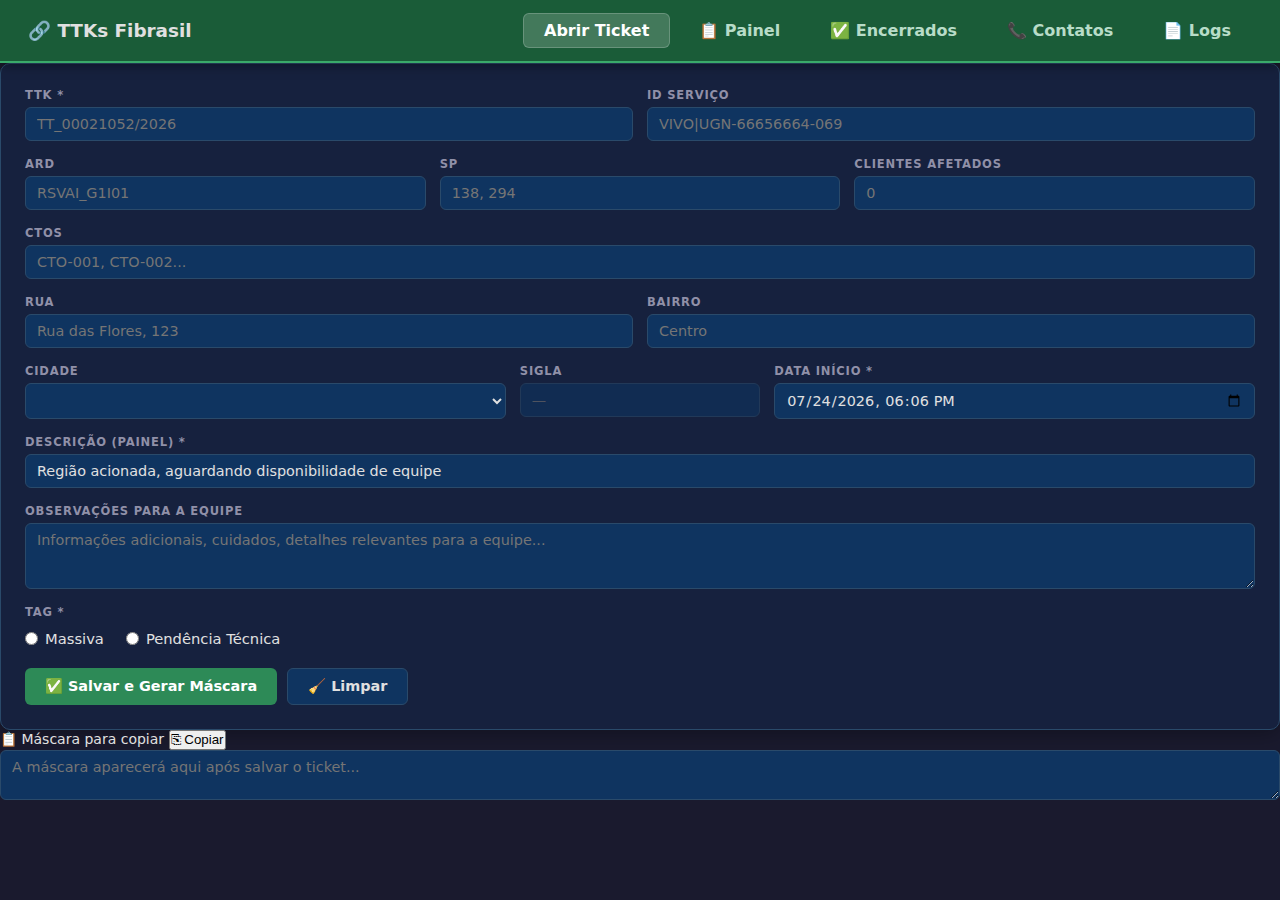
<file: index.html>
<!DOCTYPE html>
<html lang="pt-BR">
<head>
  <meta charset="UTF-8">
  <meta name="viewport" content="width=device-width, initial-scale=1.0">
  <title>Abertura de Tickets</title>
  <link rel="stylesheet" href="assets/css/style.css">
</head>
<body>
  <header>
    <h1>🔗 TTKs Fibrasil</h1>
    <nav>
      <a href="index.html" class="nav-btn active">Abrir Ticket</a>
      <a href="painel.html" class="nav-btn">📋 Painel</a>
      <a href="encerrados.html" class="nav-btn">✅ Encerrados</a>
      <a href="contatos.html" class="nav-btn">📞 Contatos</a>
      <a href="logs.html" class="nav-btn">📄 Logs</a>
    </nav>
  </header>

  <main class="container-form">
    <div class="form-wrapper">
      <form id="form-ticket">

        <div class="form-row">
          <div class="field">
            <label>TTK *</label>
            <input type="text" id="ttk" placeholder="TT_00021052/2026" required>
          </div>
          <div class="field">
            <label>ID Serviço</label>
            <input type="text" id="id_servico" placeholder="VIVO|UGN-66656664-069">
          </div>
        </div>

        <div class="form-row">
          <div class="field field-sm">
            <label>ARD</label>
            <input type="text" id="ard" placeholder="RSVAI_G1I01" maxlength="15">
          </div>
          <div class="field field-sm">
            <label>SP</label>
            <input type="text" id="sp" placeholder="138, 294">
          </div>
          <div class="field field-sm">
            <label>Clientes Afetados</label>
            <input type="number" id="clientes" placeholder="0" min="0" max="999">
          </div>
        </div>

        <div class="form-row">
          <div class="field">
            <label>CTOs</label>
            <input type="text" id="cto" placeholder="CTO-001, CTO-002..." maxlength="120">
          </div>
        </div>

        <div class="form-row">
          <div class="field">
            <label>Rua</label>
            <input type="text" id="rua" placeholder="Rua das Flores, 123">
          </div>
          <div class="field">
            <label>Bairro</label>
            <input type="text" id="bairro" placeholder="Centro">
          </div>
        </div>

        <div class="form-row">
          <div class="field">
            <label>Cidade</label>
            <select id="cidade">
              <option value=""></option>
              <!-- Ordem alfabética com acentos corretos -->
              <option value="Alegrete"              data-sigla="ALG"  data-grupo="SUL">Alegrete</option>
              <option value="Bagé"                  data-sigla="BGE"  data-grupo="SUL">Bagé</option>
              <option value="Cachoeira do Sul"      data-sigla="CCR"  data-grupo="NORTE">Cachoeira do Sul</option>
              <option value="Camaquã"               data-sigla="CAM"  data-grupo="SUL">Camaquã</option>
              <option value="Canela"                data-sigla="CEN"  data-grupo="SERRA">Canela</option>
              <option value="Capão da Canoa"        data-sigla="KDK"  data-grupo="SERRA">Capão da Canoa</option>
              <option value="Carazinho"             data-sigla="CIO"  data-grupo="NORTE">Carazinho</option>
              <option value="Carlos Barbosa"        data-sigla="CLB"  data-grupo="SERRA">Carlos Barbosa</option>
              <option value="Charqueadas"           data-sigla="CQU"  data-grupo="TAQUARI">Charqueadas</option>
              <option value="Dois Irmãos"           data-sigla="DSR"  data-grupo="SERRA">Dois Irmãos</option>
              <option value="Erechim"               data-sigla="ERE"  data-grupo="NORTE">Erechim</option>
              <option value="Estrela"               data-sigla="ETA"  data-grupo="TAQUARI">Estrela</option>
              <option value="Flores da Cunha"       data-sigla="FCA"  data-grupo="SERRA">Flores da Cunha</option>
              <option value="Garibaldi"             data-sigla="GRD"  data-grupo="SERRA">Garibaldi</option>
              <option value="Gramado"               data-sigla="GDO"  data-grupo="SERRA">Gramado</option>
              <option value="Igrejinha"             data-sigla="IJH"  data-grupo="SERRA">Igrejinha</option>
              <option value="Ijuí"                  data-sigla="IJU"  data-grupo="NORTE">Ijuí</option>
              <option value="Ivoti"                 data-sigla="IVO"  data-grupo="SERRA">Ivoti</option>
              <option value="Lagoa Vermelha"        data-sigla="LVH"  data-grupo="SERRA">Lagoa Vermelha</option>
              <option value="Lajeado"               data-sigla="LJO"  data-grupo="TAQUARI">Lajeado</option>
              <option value="Nova Petrópolis"       data-sigla="NVP"  data-grupo="SERRA">Nova Petrópolis</option>
              <option value="Osório"                data-sigla="OSR"  data-grupo="SERRA">Osório</option>
              <option value="Palmeira das Missões"  data-sigla="PMM"  data-grupo="NORTE">Palmeira das Missões</option>
              <option value="Santa Rosa"            data-sigla="SRO"  data-grupo="NORTE">Santa Rosa</option>
              <option value="Santana do Livramento" data-sigla="SIV"  data-grupo="SUL">Santana do Livramento</option>
              <option value="Santo Ângelo"          data-sigla="SAN"  data-grupo="NORTE">Santo Ângelo</option>
              <option value="São Marcos"            data-sigla="SCS"  data-grupo="SERRA">São Marcos</option>
              <option value="Sarandi"               data-sigla="SRD"  data-grupo="NORTE">Sarandi</option>
              <option value="Taquara"               data-sigla="TQR"  data-grupo="SERRA">Taquara</option>
              <option value="Teutônia"              data-sigla="TUN"  data-grupo="TAQUARI">Teutônia</option>
              <option value="Torres"                data-sigla="TES"  data-grupo="SERRA">Torres</option>
              <option value="Tramandaí"             data-sigla="TRI"  data-grupo="SERRA">Tramandaí</option>
              <option value="Três de Maio"          data-sigla="TMI"  data-grupo="NORTE">Três de Maio</option>
              <option value="Uruguaiana"            data-sigla="UGN"  data-grupo="SUL">Uruguaiana</option>
              <option value="Vacaria"               data-sigla="VAA"  data-grupo="SERRA">Vacaria</option>
              <option value="Venâncio Aires"        data-sigla="VAI"  data-grupo="TAQUARI">Venâncio Aires</option>
              <option value="Veranópolis"           data-sigla="VNS"  data-grupo="SERRA">Veranópolis</option>
              <option value="Xangri-lá"             data-sigla="XNLA" data-grupo="SERRA">Xangri-lá</option>
            </select>
          </div>
          <div class="field field-sm">
            <label>Sigla</label>
            <input type="text" id="sigla" placeholder="—" maxlength="5" readonly style="opacity:0.6;cursor:default;">
          </div>
          <div class="field">
            <label>Data Início *</label>
            <input type="datetime-local" id="data_inicio" required>
          </div>
        </div>

        <div class="form-row">
          <div class="field">
            <label>Descrição (painel) *</label>
            <input type="text" id="regiao" value="Região acionada, aguardando disponibilidade de equipe" required>
          </div>
        </div>

        <div class="form-row">
          <div class="field">
            <label>Observações para a equipe</label>
            <textarea id="obs" rows="3" placeholder="Informações adicionais, cuidados, detalhes relevantes para a equipe..." maxlength="600"></textarea>
          </div>
        </div>

        <div class="form-row">
          <div class="field">
            <label>TAG *</label>
            <div class="tags-group">
              <label class="tag-option"><input type="radio" name="tag" value="Massiva"> Massiva</label>
              <label class="tag-option"><input type="radio" name="tag" value="Pendência Técnica"> Pendência Técnica</label>
            </div>
          </div>
        </div>

        <div class="form-actions">
          <button type="submit" id="btn-enviar" class="btn-primary">✅ Salvar e Gerar Máscara</button>
          <button type="button" id="btn-limpar" class="btn-secondary">🧹 Limpar</button>
        </div>
      </form>
    </div>

    <!-- Máscara gerada -->
    <div class="mascara-wrapper">
      <div class="mascara-header">
        <span>📋 Máscara para copiar</span>
        <button id="btn-copiar" class="btn-copiar">⎘ Copiar</button>
      </div>
      <textarea id="mascara-texto" readonly placeholder="A máscara aparecerá aqui após salvar o ticket..."></textarea>
    </div>
  </main>

  <div id="alerta" class="alerta hidden"></div>

  <script src="assets/js/supabase-config.js"></script>
  <script src="assets/js/form.js"></script>
</body>
</html>
</file>
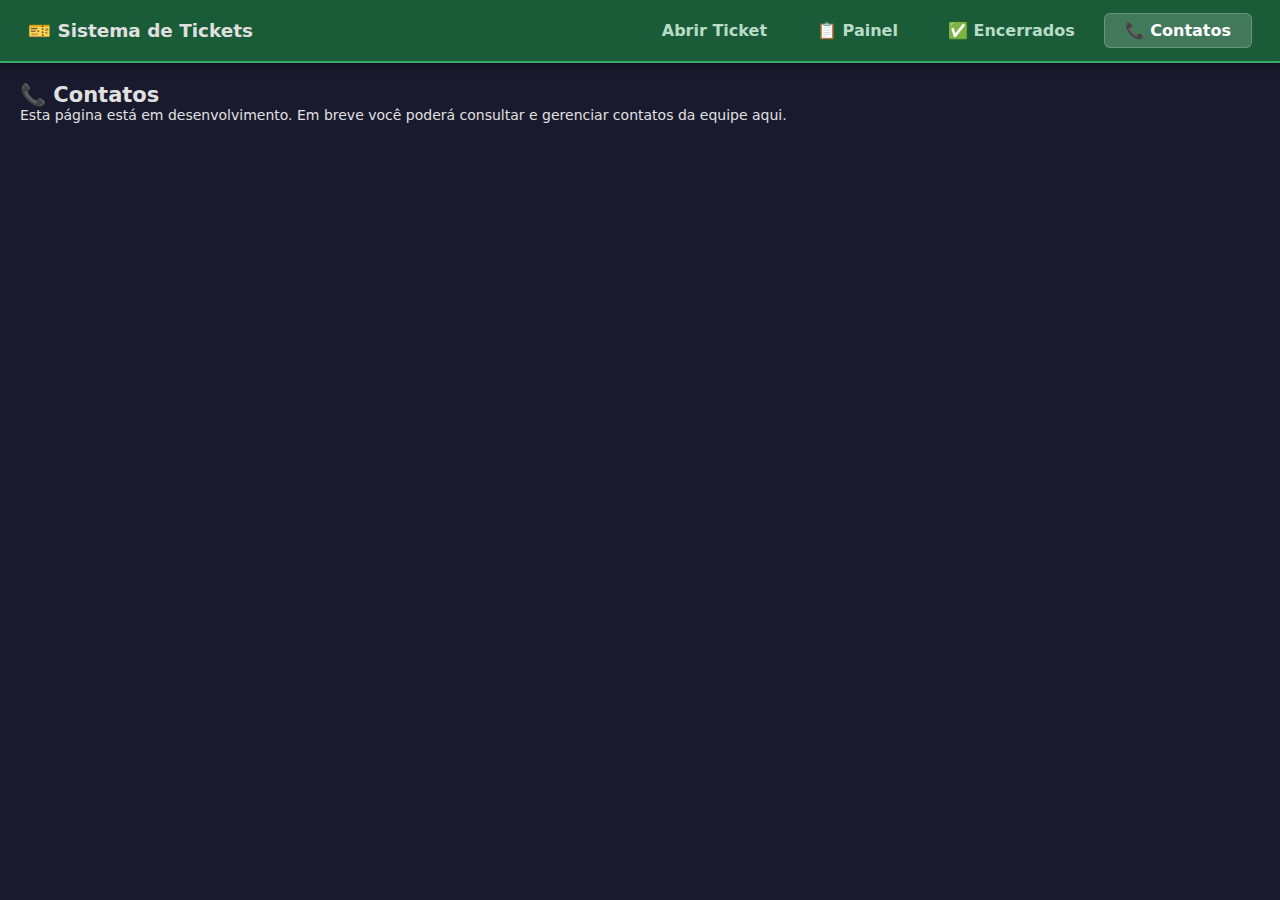
<file: contatos.html>
<!DOCTYPE html>
<html lang="pt-BR">
<head>
  <meta charset="UTF-8">
  <meta name="viewport" content="width=device-width, initial-scale=1.0">
  <title>Contatos</title>
  <link rel="stylesheet" href="assets/css/style.css">
</head>
<body>
  <header>
    <h1>🎫 Sistema de Tickets</h1>
    <nav>
      <a href="index.html" class="nav-btn">Abrir Ticket</a>
      <a href="painel.html" class="nav-btn">📋 Painel</a>
      <a href="encerrados.html" class="nav-btn">✅ Encerrados</a>
      <a href="contatos.html" class="nav-btn active">📞 Contatos</a>
    </nav>
  </header>
  <main class="container-wide">
    <div class="pagina-construcao">
      <h2>📞 Contatos</h2>
      <p>Esta página está em desenvolvimento. Em breve você poderá consultar e gerenciar contatos da equipe aqui.</p>
    </div>
  </main>
</body>
</html>
</file>
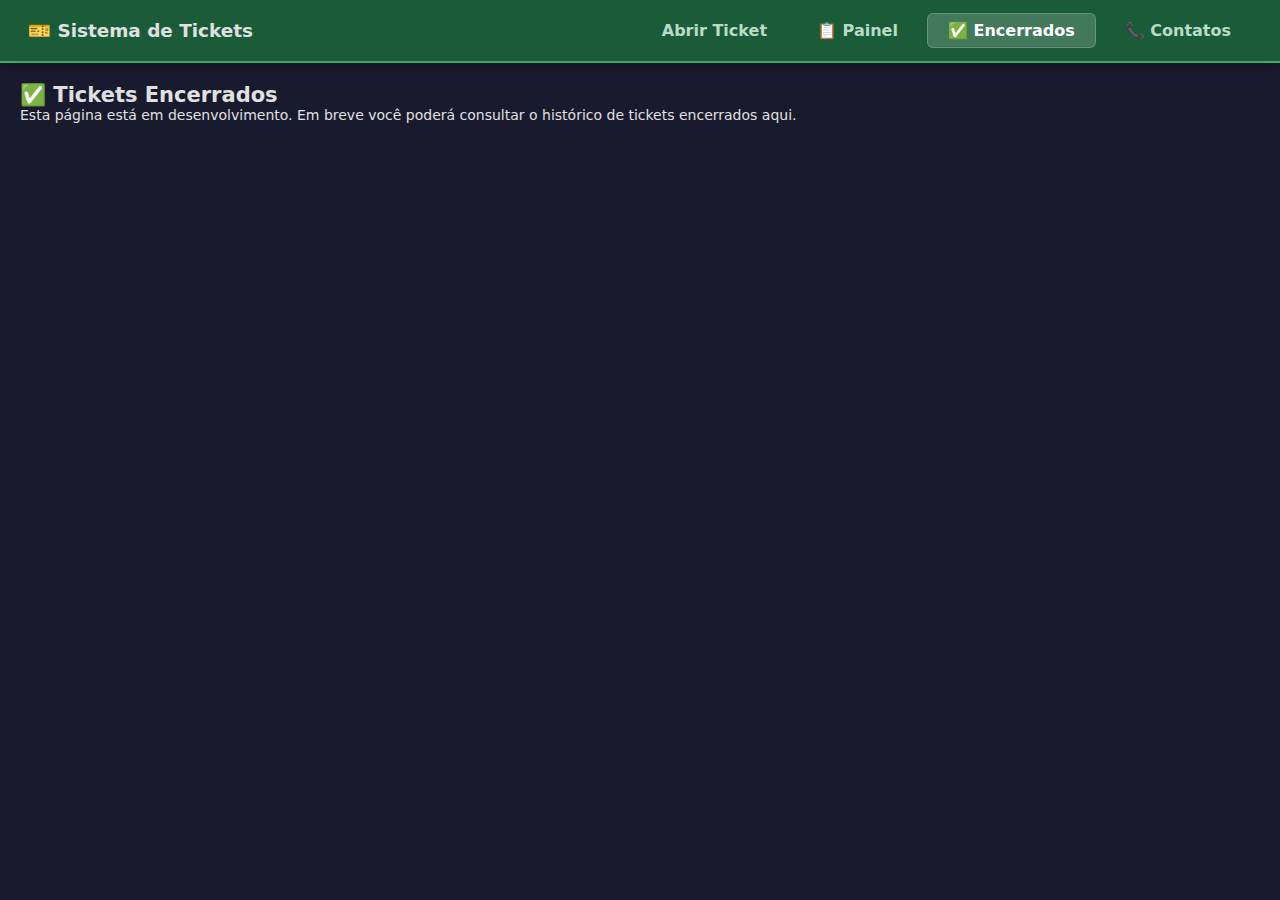
<file: encerrados.html>
<!DOCTYPE html>
<html lang="pt-BR">
<head>
  <meta charset="UTF-8">
  <meta name="viewport" content="width=device-width, initial-scale=1.0">
  <title>Tickets Encerrados</title>
  <link rel="stylesheet" href="assets/css/style.css">
</head>
<body>
  <header>
    <h1>🎫 Sistema de Tickets</h1>
    <nav>
      <a href="index.html" class="nav-btn">Abrir Ticket</a>
      <a href="painel.html" class="nav-btn">📋 Painel</a>
      <a href="encerrados.html" class="nav-btn active">✅ Encerrados</a>
      <a href="contatos.html" class="nav-btn">📞 Contatos</a>
    </nav>
  </header>
  <main class="container-wide">
    <div class="pagina-construcao">
      <h2>✅ Tickets Encerrados</h2>
      <p>Esta página está em desenvolvimento. Em breve você poderá consultar o histórico de tickets encerrados aqui.</p>
    </div>
  </main>
</body>
</html>
</file>
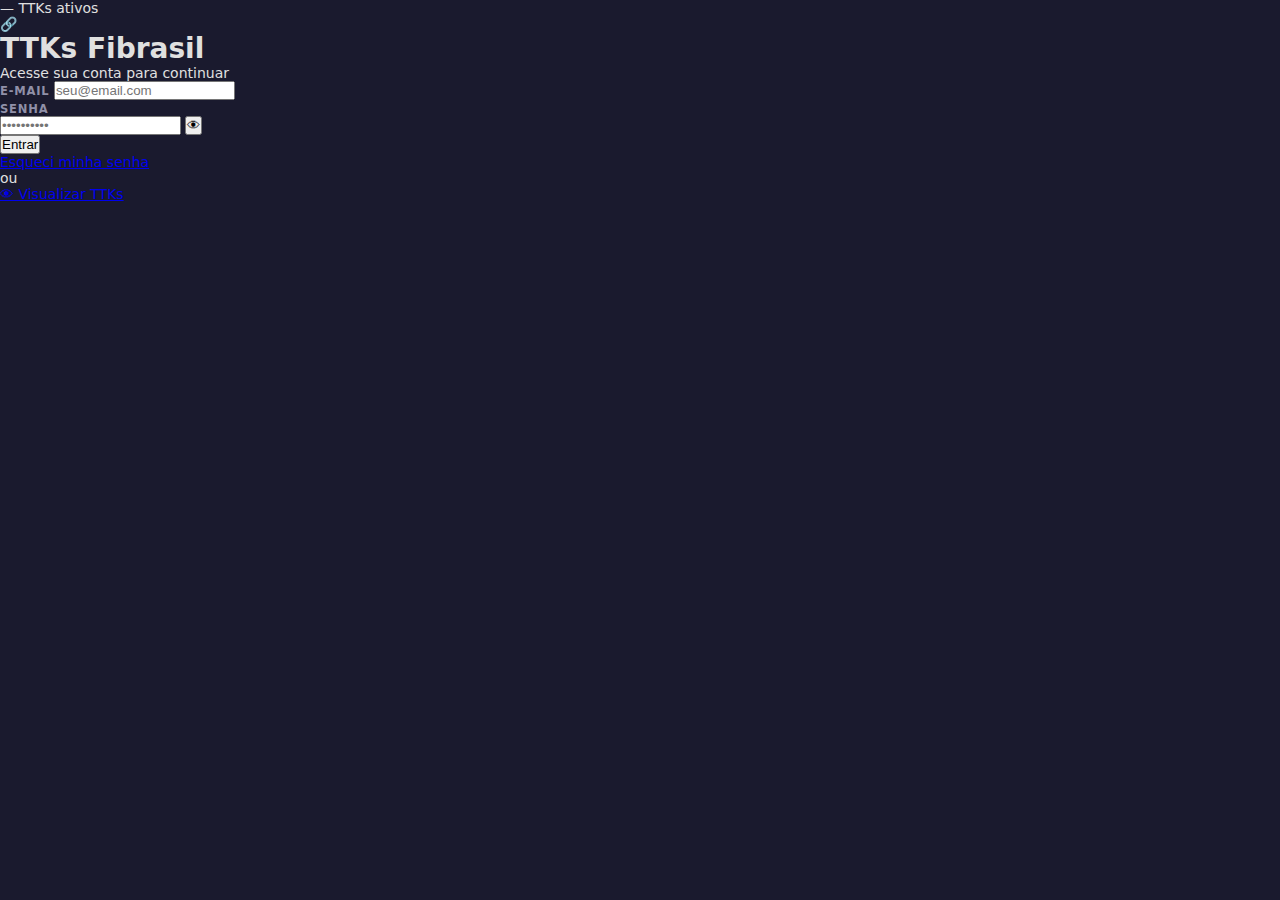
<file: login.html>
<!DOCTYPE html>
<html lang="pt-BR">
<head>
  <meta charset="UTF-8">
  <meta name="viewport" content="width=device-width, initial-scale=1.0">
  <title>Login — TTKs Fibrasil</title>
  <link rel="stylesheet" href="assets/css/style.css">
</head>
<body class="login-body">

  <div class="login-bg"></div>

  <div class="login-wrapper">

    <!-- Counter de TTKs ao vivo -->
    <div class="login-counter">
      <span class="login-counter-valor" id="ttk-total">—</span>
      <span class="login-counter-label">TTKs ativos</span>
    </div>

    <div class="login-card">
      <div class="login-logo">🔗</div>
      <h1 class="login-title">TTKs Fibrasil</h1>
      <p class="login-sub">Acesse sua conta para continuar</p>

      <div id="login-erro" class="login-msg erro hidden"></div>
      <div id="login-ok"   class="login-msg ok   hidden"></div>

      <!-- FORMULÁRIO LOGIN -->
      <div id="form-login">
        <div class="login-field">
          <label>E-mail</label>
          <input type="email" id="l-email" placeholder="seu@email.com" autocomplete="email">
        </div>
        <div class="login-field">
          <label>Senha</label>
          <div class="input-eye">
            <input type="password" id="l-senha" placeholder="••••••••••" maxlength="20">
            <button type="button" class="eye-btn" id="eye-login">👁</button>
          </div>
        </div>
        <button class="btn-login" id="btn-entrar">Entrar</button>
        <div class="login-links">
          <a href="#" id="link-esqueci">Esqueci minha senha</a>
        </div>
        <div class="login-divider">ou</div>
        <a href="painel.html?modo=visualizacao" class="btn-visualizar">👁 Visualizar TTKs</a>
      </div>

      <!-- FORMULÁRIO ESQUECI SENHA -->
      <div id="form-esqueci" class="hidden">
        <p style="font-size:0.88rem;color:var(--texto-dim);margin-bottom:14px;">Informe seu e-mail para receber sua senha.</p>
        <div class="login-field">
          <label>E-mail</label>
          <input type="email" id="e-email" placeholder="seu@email.com">
        </div>
        <button class="btn-login" id="btn-esqueci">Enviar senha</button>
        <div class="login-links"><a href="#" id="link-voltar-login">← Voltar ao login</a></div>
      </div>

    </div>
  </div>

  <script src="assets/js/supabase-config.js"></script>
  <script src="assets/js/auth.js"></script>
</body>
</html>
</file>
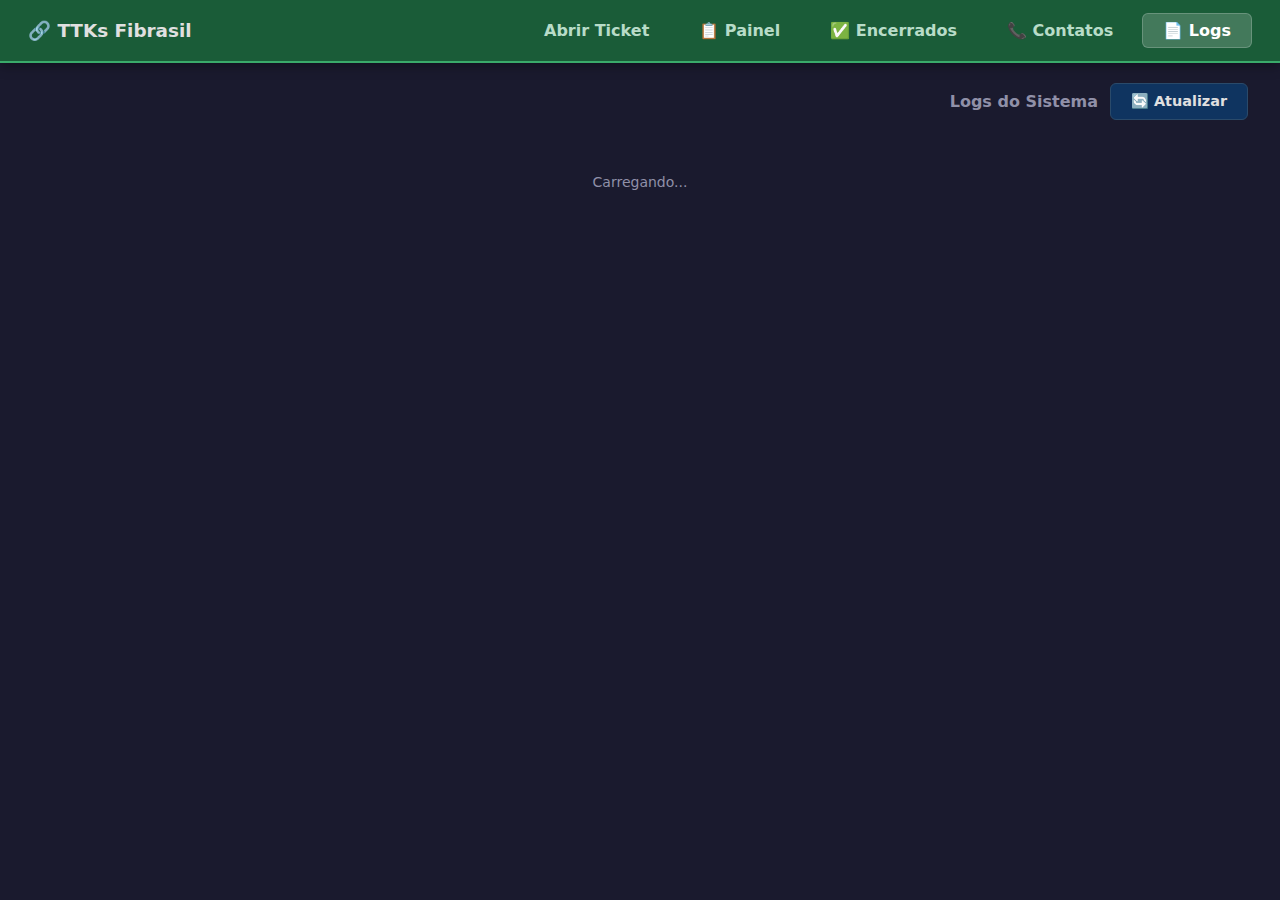
<file: logs.html>
<!DOCTYPE html>
<html lang="pt-BR">
<head>
  <meta charset="UTF-8">
  <meta name="viewport" content="width=device-width, initial-scale=1.0">
  <title>Logs — TTKs Fibrasil</title>
  <link rel="stylesheet" href="assets/css/style.css">
</head>
<body>
  <header>
    <h1>🔗 TTKs Fibrasil</h1>
    <nav>
      <a href="index.html" class="nav-btn">Abrir Ticket</a>
      <a href="painel.html" class="nav-btn">📋 Painel</a>
      <a href="encerrados.html" class="nav-btn">✅ Encerrados</a>
      <a href="contatos.html" class="nav-btn">📞 Contatos</a>
      <a href="logs.html" class="nav-btn active">📄 Logs</a>
    </nav>
  </header>

  <main class="container-wide">
    <div class="painel-header">
      <h2 style="font-size:1rem;color:var(--texto-dim);font-weight:600;">Logs do Sistema</h2>
      <div class="painel-acoes">
        <button id="btn-atualizar" class="btn-secondary">🔄 Atualizar</button>
        <span id="ultima-atualizacao" class="info-text"></span>
      </div>
    </div>
    <div id="log-wrapper"><div class="loading">Carregando...</div></div>
  </main>

  <div id="alerta" class="alerta hidden"></div>
  <script src="assets/js/supabase-config.js"></script>
  <script>
  const ACAO_ICONE = { "INSERÇÃO":"🟢", "EDIÇÃO":"🔵", "ENCERRADO":"✅", "DELETE":"🔴" };
  const ACAO_COR   = { "INSERÇÃO":"#2ecc71", "EDIÇÃO":"#4a90d9", "ENCERRADO":"#f39c12", "DELETE":"#e74c3c" };

  async function carregar() {
    const res = await fetch(
      `${SUPABASE_URL}/rest/v1/logs?select=*&order=criado_em.desc&limit=200`,
      { headers: { "apikey": SUPABASE_KEY, "Authorization": `Bearer ${SUPABASE_KEY}` } }
    );
    const dados = await res.json();
    const w = document.getElementById("log-wrapper");
    const agora = new Date().toLocaleTimeString("pt-BR",{hour:"2-digit",minute:"2-digit"});
    document.getElementById("ultima-atualizacao").textContent = "Atualizado às " + agora;

    if (!dados.length) { w.innerHTML = `<div class="loading">Nenhum log registrado ainda.</div>`; return; }

    const rows = dados.map(l => {
      const ts = l.criado_em
        ? new Date(l.criado_em).toLocaleString("pt-BR",{day:"2-digit",month:"2-digit",hour:"2-digit",minute:"2-digit"})
        : "—";
      const icone = ACAO_ICONE[l.acao] || "⚪";
      const cor   = ACAO_COR[l.acao]   || "var(--texto-dim)";
      return `<tr>
        <td style="width:40px;text-align:center;font-size:1rem;">${icone}</td>
        <td style="width:120px;font-weight:700;color:${cor};">${l.acao}</td>
        <td class="cell-mono" style="width:180px;">${l.ttk || "—"}</td>
        <td style="color:var(--texto-dim);">${l.detalhe || "—"}</td>
        <td style="width:100px;color:var(--texto-dim);">${l.usuario || "sistema"}</td>
        <td style="width:120px;color:var(--texto-dim);font-size:0.82rem;">${ts}</td>
      </tr>`;
    }).join("");

    w.innerHTML = `<table class="tickets-table" style="width:100%;">
      <thead><tr>
        <th style="width:40px;"></th>
        <th style="width:120px;">Ação</th>
        <th style="width:180px;">TTK</th>
        <th>Detalhe</th>
        <th style="width:100px;">Usuário</th>
        <th style="width:120px;">Horário</th>
      </tr></thead>
      <tbody>${rows}</tbody>
    </table>`;
  }
  document.getElementById("btn-atualizar").addEventListener("click", carregar);
  carregar();
  setInterval(carregar, 30000);
  </script>
</body>
</html>
</file>
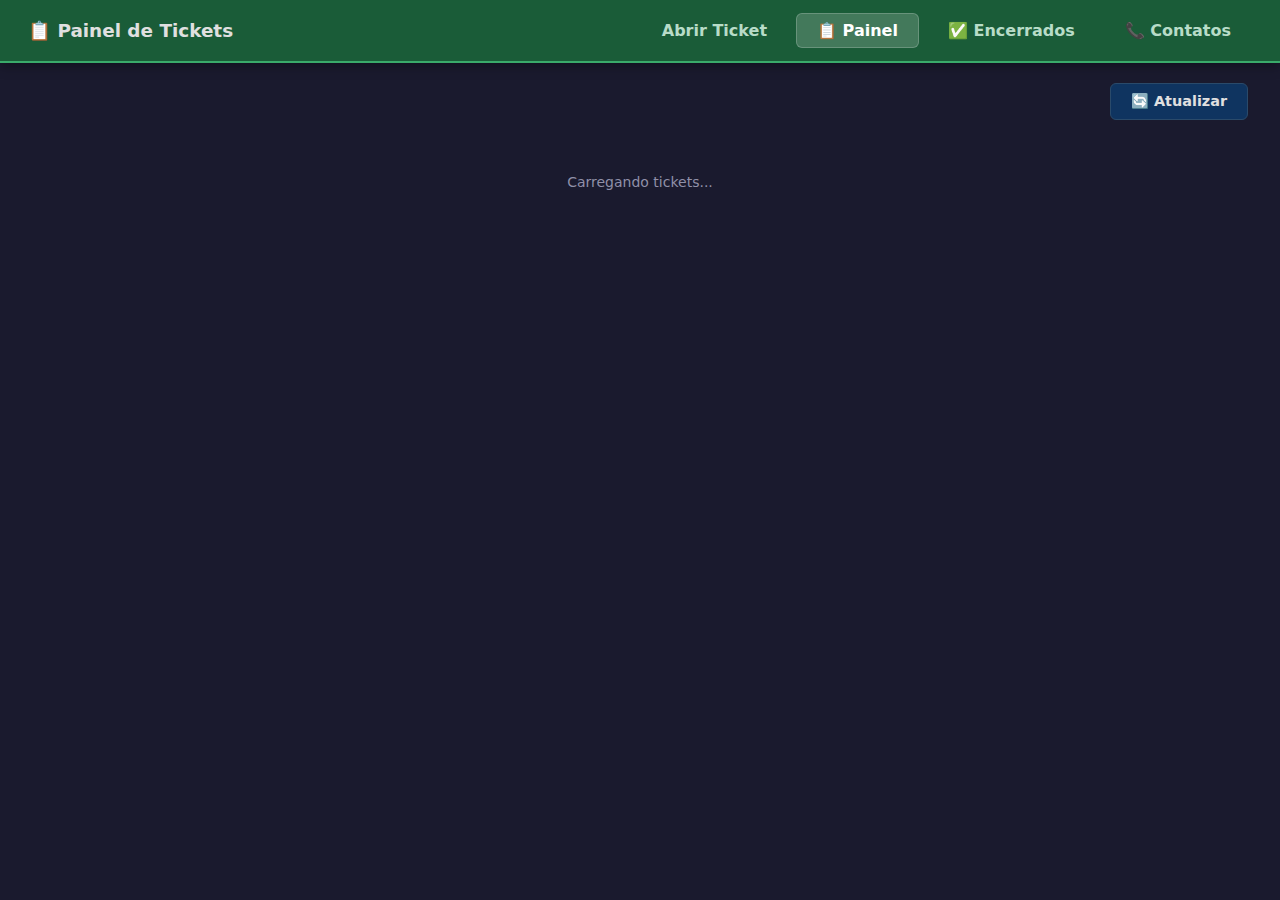
<file: painel.html>
<!DOCTYPE html>
<html lang="pt-BR">
<head>
  <meta charset="UTF-8">
  <meta name="viewport" content="width=device-width, initial-scale=1.0">
  <title>Painel de Tickets</title>
  <link rel="stylesheet" href="assets/css/style.css">
</head>
<body>
  <header>
    <h1>📋 Painel de Tickets</h1>
    <nav>
      <a href="index.html" class="nav-btn">Abrir Ticket</a>
      <a href="painel.html" class="nav-btn active">📋 Painel</a>
      <a href="encerrados.html" class="nav-btn">✅ Encerrados</a>
      <a href="contatos.html" class="nav-btn">📞 Contatos</a>
    </nav>
  </header>

  <main class="container-wide">
    <div class="painel-header">
      <div class="painel-acoes">
        <button id="btn-atualizar" class="btn-secondary">🔄 Atualizar</button>
        <span id="ultima-atualizacao" class="info-text"></span>
      </div>
    </div>

    <div id="tabela-wrapper">
      <div class="loading">Carregando tickets...</div>
    </div>
  </main>

  <!-- Modal editar descrição -->
  <div id="modal-regiao" class="modal hidden">
    <div class="modal-content">
      <h3>✏️ Editar Descrição</h3>
      <p class="modal-info">TTK: <strong id="modal-ttk"></strong></p>
      <textarea id="modal-texto" rows="4" placeholder="Informe a situação atual..."></textarea>
      <div class="modal-actions">
        <button id="modal-salvar" class="btn-primary">💾 Salvar</button>
        <button id="modal-cancelar" class="btn-secondary">Cancelar</button>
      </div>
    </div>
  </div>

  <!-- Modal confirmar exclusão -->
  <div id="modal-delete" class="modal hidden">
    <div class="modal-content">
      <h3>🗑️ Confirmar exclusão</h3>
      <p>Deseja apagar o ticket <strong id="delete-ttk"></strong>?</p>
      <div class="modal-actions">
        <button id="delete-confirmar" class="btn-danger">Apagar</button>
        <button id="delete-cancelar" class="btn-secondary">Cancelar</button>
      </div>
    </div>
  </div>

  <div id="alerta" class="alerta hidden"></div>

  <script src="assets/js/supabase-config.js"></script>
  <script src="assets/js/painel.js"></script>
</body>
</html>
</file>
<file: assets/css/style.css>
/* ===== RESET & BASE ===== */
*, *::before, *::after { box-sizing: border-box; margin: 0; padding: 0; }

:root {
  --bg:            #1a1a2e;
  --bg2:           #16213e;
  --bg3:           #0f3460;
  --verde:         #1a5c38;
  --verde-claro:   #2d8a57;
  --verde-brilho:  #3aaa6a;
  --texto:         #e0e0e0;
  --texto-dim:     #9090a8;
  --borda:         #2a4a6a;
  --danger:        #c0392b;
  --tag-massiva:   #e67e22;
  --tag-pendencia: #8e44ad;
  --region-bg:     #1e3a5a;
  --th-bg:         #162030;
  --hover-linha:   rgba(255,255,255,0.035);
  --zebra:         rgba(255,255,255,0.02);
}

body {
  font-family: 'Segoe UI', system-ui, sans-serif;
  background: var(--bg);
  color: var(--texto);
  min-height: 100vh;
  font-size: 14px;
}

/* ===== HEADER ===== */
header {
  background: var(--verde);
  padding: 13px 28px;
  display: flex;
  align-items: center;
  justify-content: space-between;
  border-bottom: 2px solid var(--verde-brilho);
  position: sticky;
  top: 0;
  z-index: 100;
  box-shadow: 0 2px 12px rgba(0,0,0,0.4);
}
header h1 { font-size: 1.15rem; font-weight: 700; }

nav { display: flex; gap: 8px; }
.nav-btn {
  padding: 7px 20px;
  border-radius: 6px;
  text-decoration: none;
  color: #b8dcc8;
  font-size: 1rem;
  font-weight: 600;
  transition: background 0.2s;
  border: 1px solid transparent;
}
.nav-btn:hover { background: rgba(255,255,255,0.12); color: white; }
.nav-btn.active { background: rgba(255,255,255,0.18); color: white; border-color: rgba(255,255,255,0.2); }

/* ===== CONTAINERS ===== */
.container      { max-width: 760px; margin: 28px auto; padding: 0 20px; }
.container-wide { max-width: 1860px; margin: 20px auto; padding: 0 20px; }

/* ===== FORMULÁRIO ===== */
form {
  background: var(--bg2);
  border: 1px solid var(--borda);
  border-radius: 10px;
  padding: 24px;
  box-shadow: 0 4px 20px rgba(0,0,0,0.3);
}
.form-row       { display: flex; gap: 14px; margin-bottom: 16px; flex-wrap: wrap; }
.field          { display: flex; flex-direction: column; flex: 1; min-width: 150px; }
.field-wide     { flex: 2.5; }
.field-sm       { flex: 0.5; min-width: 80px; }

label {
  font-size: 0.72rem;
  color: var(--texto-dim);
  text-transform: uppercase;
  letter-spacing: 0.07em;
  margin-bottom: 5px;
  font-weight: 700;
}

input[type="text"],
input[type="number"],
input[type="datetime-local"],
select, textarea {
  background: var(--bg3);
  border: 1px solid var(--borda);
  border-radius: 6px;
  color: var(--texto);
  padding: 8px 11px;
  font-size: 0.9rem;
  outline: none;
  transition: border-color 0.2s, box-shadow 0.2s;
  width: 100%;
  font-family: inherit;
}
input:focus, select:focus, textarea:focus {
  border-color: var(--verde-claro);
  box-shadow: 0 0 0 2px rgba(45,138,87,0.18);
}

.tags-group { display: flex; gap: 22px; flex-wrap: wrap; margin-top: 6px; }
.tag-option {
  display: flex; align-items: center; gap: 7px;
  font-size: 0.92rem; color: var(--texto);
  cursor: pointer; font-weight: 400;
  text-transform: none; letter-spacing: 0;
}
.tag-option input { width: auto; cursor: pointer; }
.form-actions { display: flex; gap: 10px; margin-top: 8px; }

/* ===== BOTÕES ===== */
.btn-primary, .btn-secondary, .btn-danger {
  padding: 9px 20px; border-radius: 6px; border: none;
  font-size: 0.9rem; font-weight: 700; cursor: pointer;
  transition: opacity 0.2s, transform 0.1s;
  font-family: inherit;
}
.btn-primary   { background: var(--verde-claro); color: white; }
.btn-secondary { background: var(--bg3); color: var(--texto); border: 1px solid var(--borda); }
.btn-danger    { background: var(--danger); color: white; }
.btn-primary:hover, .btn-secondary:hover, .btn-danger:hover { opacity: 0.85; }
.btn-primary:active, .btn-secondary:active { transform: scale(0.98); }

/* ===== ALERTA ===== */
.alerta {
  margin-top: 14px; padding: 11px 16px; border-radius: 8px;
  background: #1e3a24; border: 1px solid var(--verde-claro); font-size: 0.9rem;
}
.alerta.erro { background: #3a1414; border-color: var(--danger); }
.hidden { display: none; }

/* ===== PAINEL HEADER ===== */
.painel-header  { display: flex; justify-content: flex-end; align-items: center; margin-bottom: 14px; gap: 12px; }
.painel-acoes   { display: flex; align-items: center; gap: 12px; }
.info-text      { font-size: 0.82rem; color: var(--texto-dim); }

/* ===== TABELA ===== */
.loading { text-align: center; padding: 40px; color: var(--texto-dim); }

.grupo-regiao { margin-bottom: 6px; }

.grupo-titulo {
  background: var(--region-bg);
  color: white;
  text-align: center;
  font-weight: 800;
  font-size: 1.05rem;       /* ← maior */
  letter-spacing: 0.2em;
  padding: 10px;
  text-transform: uppercase;
  border-left: 3px solid var(--verde-brilho);
  border-right: 3px solid var(--verde-brilho);
}

.tickets-table {
  width: 100%;
  border-collapse: collapse;
  font-size: 0.92rem;
}

.tickets-table th {
  background: var(--th-bg);
  padding: 11px 12px;
  text-align: center;
  color: #c0d4e8;
  font-weight: 700;
  text-transform: uppercase;
  font-size: 0.85rem;       /* ← maior */
  letter-spacing: 0.07em;
  white-space: nowrap;
  border-bottom: 2px solid var(--borda);
}

/* TODAS as células com vertical-align: middle sempre */
.tickets-table td {
  padding: 11px 12px;
  border-bottom: 1px solid #1a2e46;
  vertical-align: middle;
  text-align: center;
  line-height: 1.5;
}

.tickets-table tbody tr:nth-child(even) td { background: var(--zebra); }
.tickets-table tr:hover td { background: var(--hover-linha); }

/* células especiais */
.cell-mono {
  font-family: 'Consolas', 'Courier New', monospace;
  font-size: 0.87rem;
  white-space: nowrap;
}

/* SP — alinhado à esquerda */
.cell-sp {
  text-align: left;
  white-space: nowrap;
  font-size: 0.9rem;
}
/* SP com 3+ valores: permite quebra, mas mantém tudo alinhado */
.cell-sp-wrap {
  white-space: normal;
  word-break: break-word;
  text-align: left;
}

.col-descricao {
  text-align: left;
  position: relative;
}
.descricao-texto {
  word-break: break-word;
  line-height: 1.55;
  text-align: left;
  margin-right: 6px;
  display: inline;
}

/* tags */
.tag-badge {
  display: inline-block;
  padding: 4px 11px;
  border-radius: 20px;
  font-size: 0.75rem;
  font-weight: 700;
  color: white;
  white-space: nowrap;
  letter-spacing: 0.04em;
}
.tag-Massiva   { background: var(--tag-massiva); }
.tag-pendencia { background: var(--tag-pendencia); }

/* botões inline tabela */
.btn-edit-desc {
  background: none;
  border: 1px solid var(--borda);
  color: var(--verde-claro);
  border-radius: 4px;
  padding: 2px 7px;
  font-size: 0.78rem;
  cursor: pointer;
  white-space: nowrap;
  flex-shrink: 0;
  transition: all 0.15s;
}
.btn-edit-desc:hover { background: rgba(45,138,87,0.18); border-color: var(--verde-claro); }

.btn-delete {
  background: none;
  border: 1px solid rgba(192,57,43,0.3);
  color: rgba(192,57,43,0.8);
  border-radius: 4px;
  padding: 2px 7px;
  font-size: 0.78rem;
  cursor: pointer;
  transition: all 0.15s;
}
.btn-delete:hover { background: rgba(192,57,43,0.15); border-color: var(--danger); color: var(--danger); }

.sem-tickets {
  text-align: center; padding: 12px;
  color: var(--texto-dim); font-size: 0.85rem; font-style: italic;
}

/* ===== MODAL ===== */
.modal {
  position: fixed; inset: 0; background: rgba(0,0,0,0.78);
  display: flex; align-items: center; justify-content: center;
  z-index: 200; backdrop-filter: blur(3px);
}
.modal.hidden { display: none; }
.modal-content {
  background: var(--bg2); border: 1px solid var(--borda);
  border-radius: 12px; padding: 28px; width: 90%; max-width: 500px;
  box-shadow: 0 8px 40px rgba(0,0,0,0.55);
}
.modal-content h3   { margin-bottom: 14px; font-size: 1.05rem; }
.modal-info         { font-size: 0.85rem; color: var(--texto-dim); margin-bottom: 12px; }
.modal-content textarea { margin-bottom: 16px; min-height: 100px; }
.modal-actions      { display: flex; gap: 10px; }
</file>
